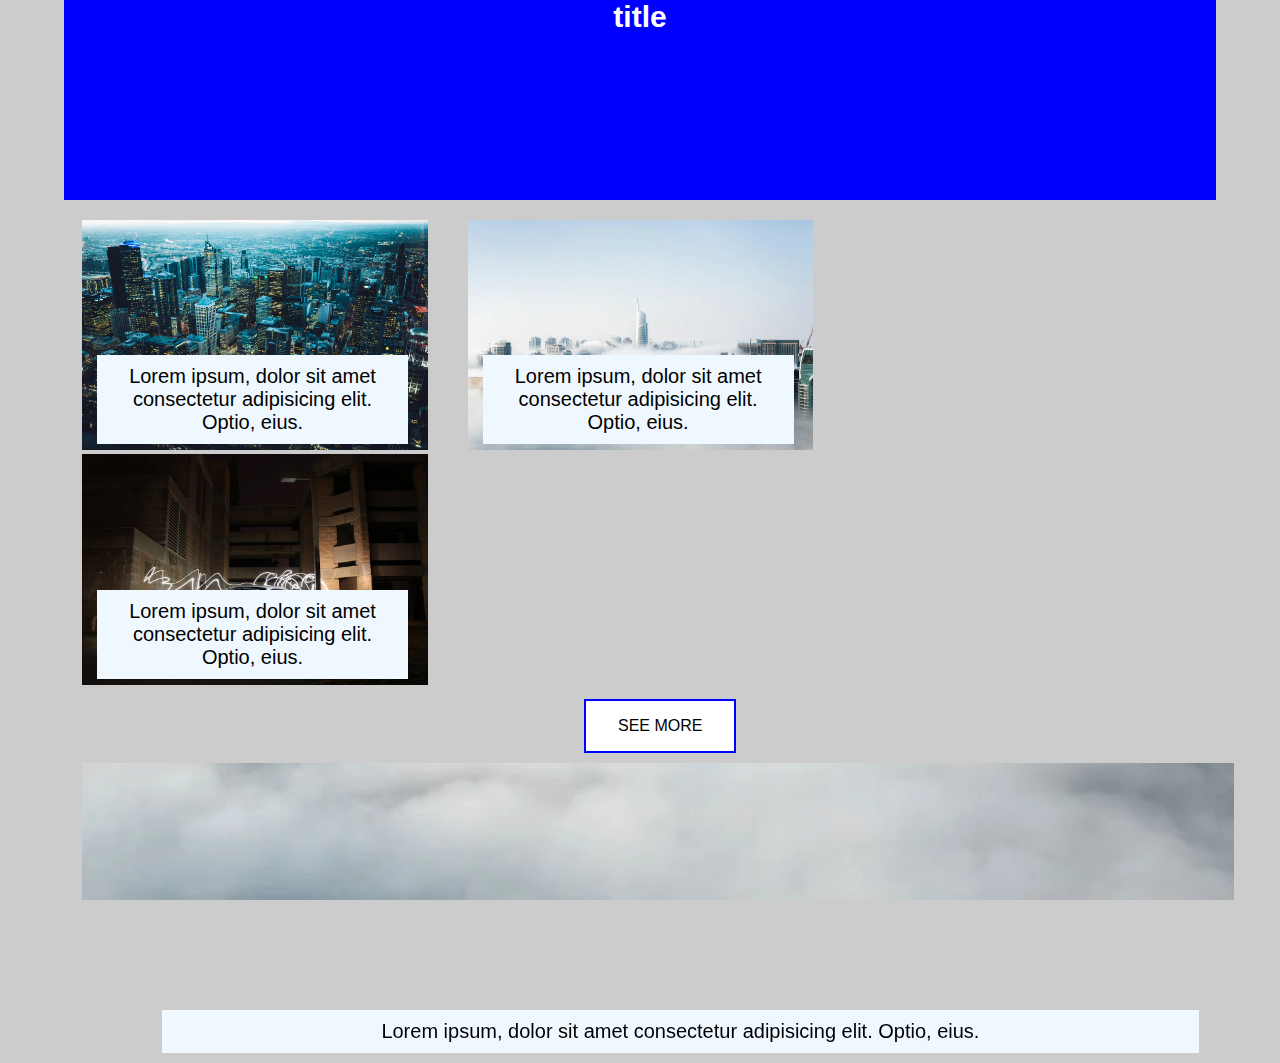
<file: index.html>
<!DOCTYPE html>
<html lang="en">
  <head>
    <meta charset="UTF-8" />
    <meta http-equiv="X-UA-Compatible" content="IE=edge" />
    <meta name="viewport" content="width=device-width, initial-scale=1.0" />
    <title>lesson 7</title>
    <link rel="stylesheet" href="style/style.css" />
  </head>
  <body>
    <section class="projects">
      <div class="container">
        <div class="project-title">
          <h2>title</h2>
          <div>
            <div></div>
            <div></div>
            <div></div>
          </div>
        </div>
        <div class="project-articles">
          <div class="box">
            <img src="./images/pexels-maxime-francis-2246476.jpg" alt="image" />
            <p>
              Lorem ipsum, dolor sit amet consectetur adipisicing elit. Optio,
              eius.
            </p>
          </div>
          <div class="box">
            <img src="./images/pexels-photo-325185.webp" alt="image" />
            <p>
              Lorem ipsum, dolor sit amet consectetur adipisicing elit. Optio,
              eius.
            </p>
          </div>
          <div class="box">
            <img src="images/pexels-photo-733745.webp" alt="image" />
            <p>
              Lorem ipsum, dolor sit amet consectetur adipisicing elit. Optio,
              eius.
            </p>
          </div>
        </div>
        <div class="other">
          <form action="./animation.html">
            <button href="animation.html" class="button button1">
              SEE MORE
            </button>
          </form>
        </div>
      </div>
    </section>
    <section>
      <div class="container">
        <div class="box bg-img">
          <p>
            Lorem ipsum, dolor sit amet consectetur adipisicing elit. Optio,
            eius.
          </p>
        </div>
      </div>
    </section>
  </body>
</html>
</file>
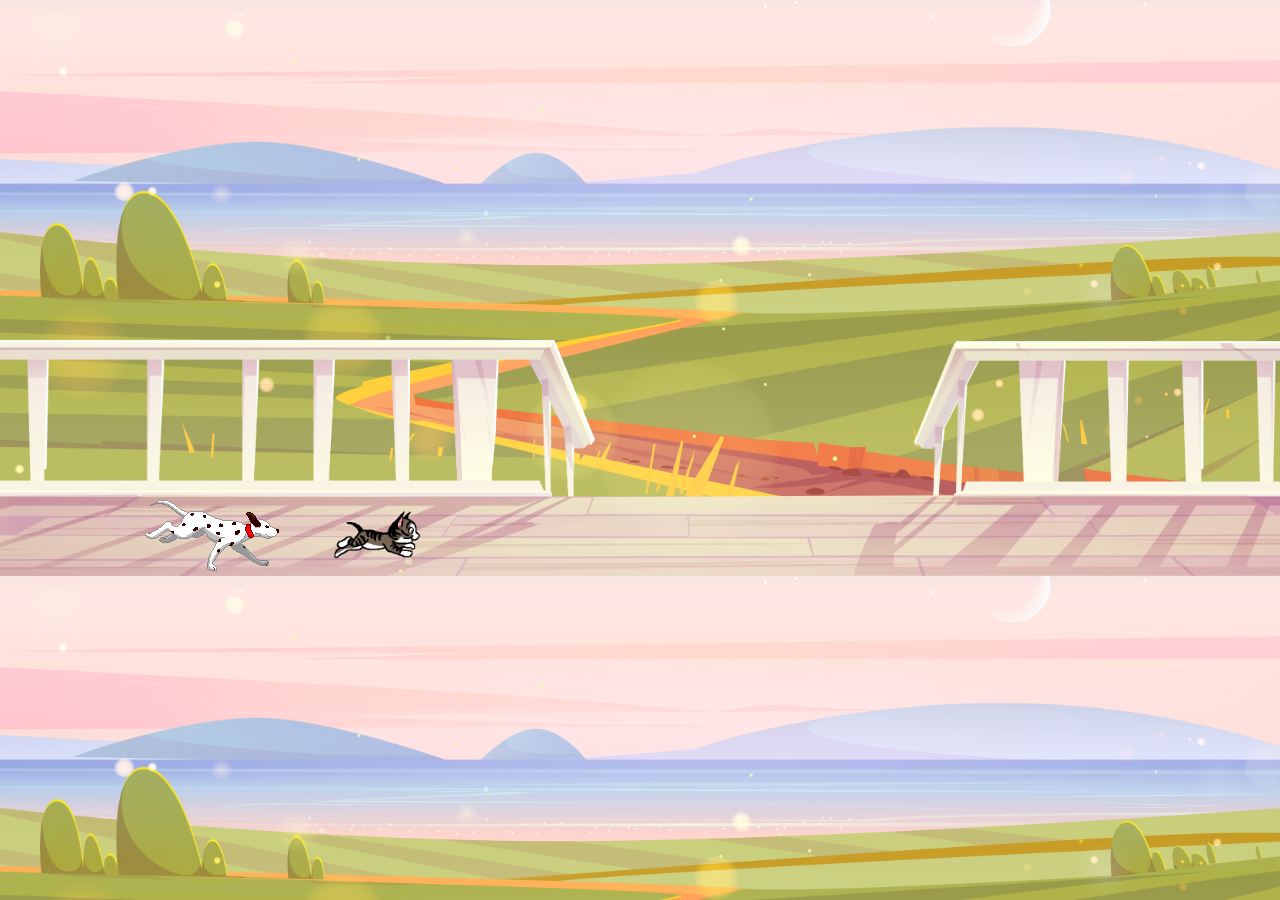
<file: animation.html>
<!DOCTYPE html>
<html lang="en">
  <head>
    <meta charset="UTF-8" />
    <meta http-equiv="X-UA-Compatible" content="IE=edge" />
    <meta name="viewport" content="width=device-width, initial-scale=1.0" />
    <title>animation</title>
    <link rel="stylesheet" href="style/style.css" />
  </head>
  <body class="body2">
    <div class="gif-1"> 
        <img src="./images/a.gif" />
    </div>
    <div class="gif-2"> 
        <img src="./images/b.gif" width="40%" />
    </div>
    </section>
  </body>
</html>
</file>
<file: style/style.css>
* {
  margin: 0;
  padding: 0;
  box-sizing: border-box;
}
body {
  background-image: url("#cccccc");
  background-color: #cccccc;
}
.container {
  max-width: 1500px;
  width: 90%;
  margin: auto;
}
.project-title {
  height: 200px;
  width: 100%;
  background-color: blue;
  margin-bottom: 20px;
}
.project-title h2 {
  color: white;
  font-size: 30px;
  font-family: "DejaVu Sans Condensed Bold", sans-serif;
  text-align: center;
}
.box {
  backdrop-filter: blur(10px);
  font-family: "DejaVu Sans Condensed Bold", sans-serif;
  -webkit-backdrop-filter: blur(10px);
  position: relative;
  max-width: 500px;
  width: 30%;
  display: inline-block;
  margin: 0 18px;
}
.box img {
  width: 100%;
}
.box p {
  position: absolute;
  bottom: 10px;
  left: 10px;
  width: 90%;
  background-color: aliceblue;
  padding: 10px;
  text-align: center;
  font-size: 20px;
  margin-left: 5px;
}
.button {
  background-color: blue;
  border: none;
  color: white;
  padding: 16px 32px;
  text-align: center;
  text-decoration: none;
  display: inline-block;
  font-size: 16px;
  margin-bottom: 10px;
  margin-top: 10px;
  margin-left: 520px;
  transition-duration: 0.4s;
  cursor: pointer;
}
.button {
  background-color: white;
  color: black;
  border: 2px solid blue;
}
.button1:hover {
  background-color: blue;
  color: white;
}

.bg-img {
  display: block;
  max-width: unset;
  width: 100%;
  height: 300px;
  background-image: url(../images/pexels-photo-325185.webp);
  background-position: center;
  background-size: cover;
  background-repeat: no-repeat;
  background-attachment: fixed;
  transition-property: all;
  transition-delay: 0.3s;
  transition-duration: 2s;
}
.bg-img p {
  transition-property: all;
  transition-delay: 0.5s;
  transition-duration: 3s;
  transition-timing-function: ease;
  text-align: center;
  margin-left: 70px;
}

.bg-img:hover {
  height: 400px;
  background-image: url(../images/pexels-roberto-nickson-2559941.jpg);
}

.bg-image-1 {
  width: 100%;
}
.body2 {
  background-image: url(../images/2204_w023_n001_2115b_p1_2115.jpg);
  background-size: 100%;
}
.gif-1 {
  padding-top: 500px;
  direction: rtl;
  width: 22%;
  position: absolute;
  animation-name: moveToRight;
  animation-duration: 15s;
  animation-delay: 0s;
  animation-iteration-count: infinite;
}
@keyframes moveToRight {
  from {
    left: 0px;
  }
  to {
    left: 70%;
  }
}
.gif-2 {
  padding-top: 510px;
  direction: rtl;
  margin-left: 200px;
  position: absolute;
  animation-name: moveToRight;
  animation-duration: 15s;
  animation-delay: 0s;
  animation-iteration-count: infinite;
}
@keyframes moveToRight {
  from {
    left: 0px;
  }
  to {
    left: 70%;
  }
}
</file>
